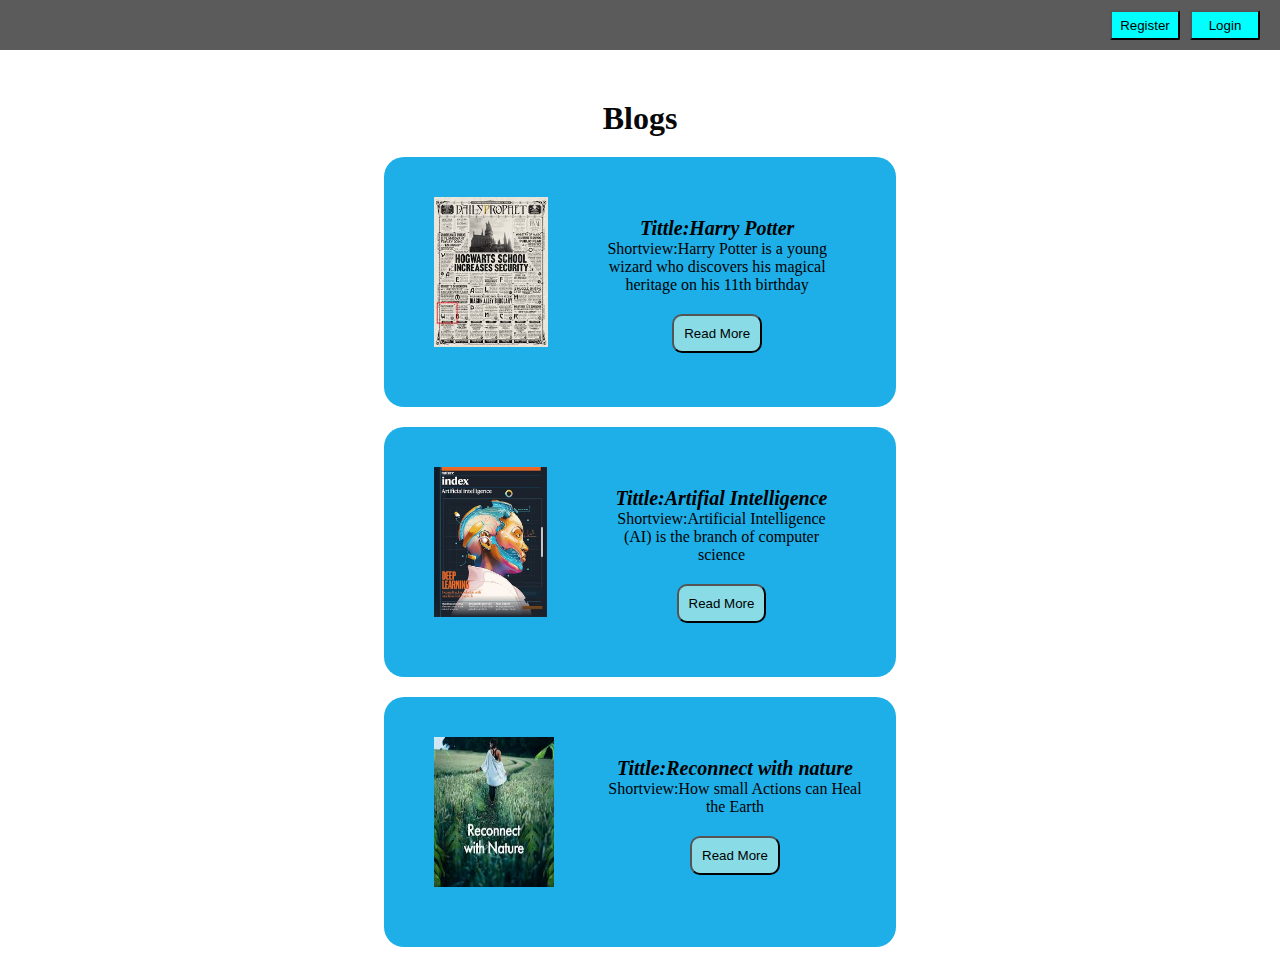
<file: index.html>
<!DOCTYPE html>
<html lang="en">
<head>
    <meta charset="UTF-8">
    <meta name="viewport" content="width=device-width, initial-scale=1.0">
    <title>Article</title>
    <link rel="stylesheet" href="styles.css">
</head>
<body>
    <header>
    <div class="design">
        <button class="btn">Register</button>
        <button class="btn" style="margin-right: 20px;">Login</button>
    </div>
    </header>
    <div class="abc">
        <h1 style="padding-top: 50px;">Blogs</h1>
    </div>
    <center>
        <div class="one">
        <img  class="img1" src="image1.jfif" alt="Article1">
        <p class="Content1"><b style="font-size: 20px;"><i>Tittle:Harry Potter</i></b><br>Shortview:Harry Potter is a young wizard who discovers his magical heritage on his 11th birthday<br><button id="btn1">Read More</button></p>
        
    </div>
    <div class="two">
        <img  class="img2" src="image2.jpg" alt="Article1">
        <p class="Content2"><b style="font-size: 20px;"><i>Tittle:Artifial Intelligence</i></b><br> Shortview:Artificial Intelligence (AI) is the branch of computer science<br><button id="btn2">Read More</button></p>
    </div>
    <div class="three">
        <img  class="img3" src="image3.jfif" alt="Article1">
        <p class="Content3"><b style="font-size: 20px;"><i>Tittle:Reconnect with nature</i></b><br> Shortview:How small Actions can Heal the Earth<br>
            <button id="btn3">Read More</button></p>
    </div>
    </center>
     <script>
                window.onload = function() {
            document.getElementById("btn1").addEventListener("click", function() {
                window.location.href ="harry.html";
            });

            document.getElementById("btn2").addEventListener("click", function() {
                window.location.href ="ai.html";
            });

            document.getElementById("btn3").addEventListener("click", function() {
                window.location.href ="nature.html";
            });
        };
            </script>

    
</body>

</html>
</file>
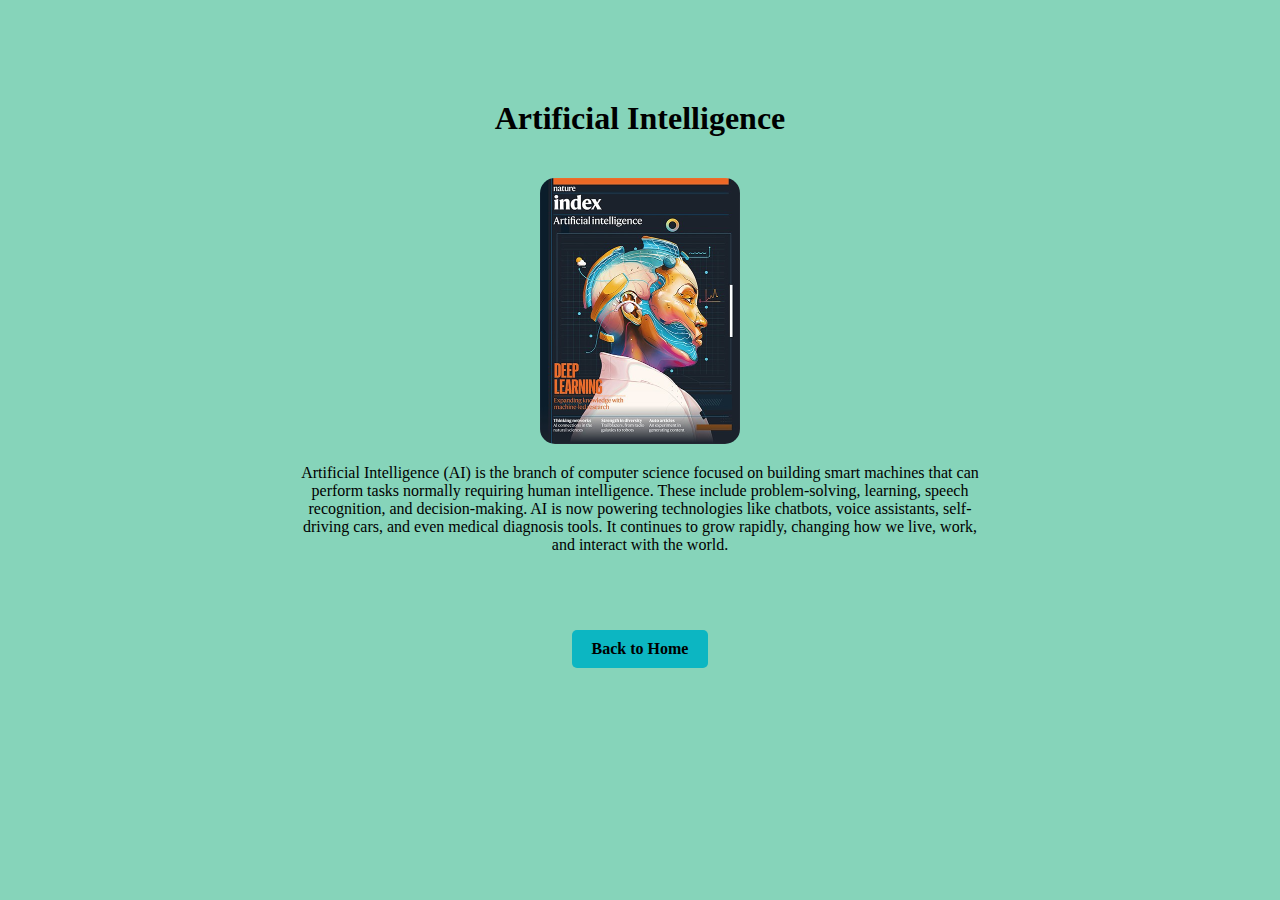
<file: ai.html>
<!DOCTYPE html>
<html lang="en">
<head>
    <meta charset="UTF-8">
    <meta name="viewport" content="width=device-width, initial-scale=1.0">
    <title>Artificial Intelligence</title>
    <style>
        *{
            background-color: rgb(134, 212, 186);
        }
        .back-home{
            text-decoration: none; 
            background-color: rgb(12, 182, 194);
            padding: 10px 20px;
            color: black;
            border: none;
            border-radius: 5px;
            display: inline-block;
            font-weight: bold;
            transition: background-color 0.3s;
        }
        .back-home:hover{
            background-color: burlywood;
            transform: scale(1.05);
            box-shadow:  0 0 20px black;
        }
        body
        {
            margin-top: 100px;
        }
        .image:hover{
            transform: scale(1.05);
            box-shadow:  0 0 20px black;
        }
    </style>
</head>
<body>
    <center>
        <h1 style="text-align: center; color: black; padding-bottom: 20px;">Artificial Intelligence</h1>
        <img src="image2.jpg" alt="Artificial Intelligence" class="image" style="border-radius: 15px; width: 200px;">
        <p style="width: 700px; height: 150px;">Artificial Intelligence (AI) is the branch of computer science focused on building smart machines that can perform tasks normally requiring human intelligence. These include problem-solving, learning, speech recognition, and decision-making. AI is now powering technologies like chatbots, voice assistants, self-driving cars, and even medical diagnosis tools. It continues to grow rapidly, changing how we live, work, and interact with the world.</p>
        <a href="index.html" class="back-home" style="text-decoration: none; color: black;">Back to Home</a>
    </center>
</body>
</html>
</file>
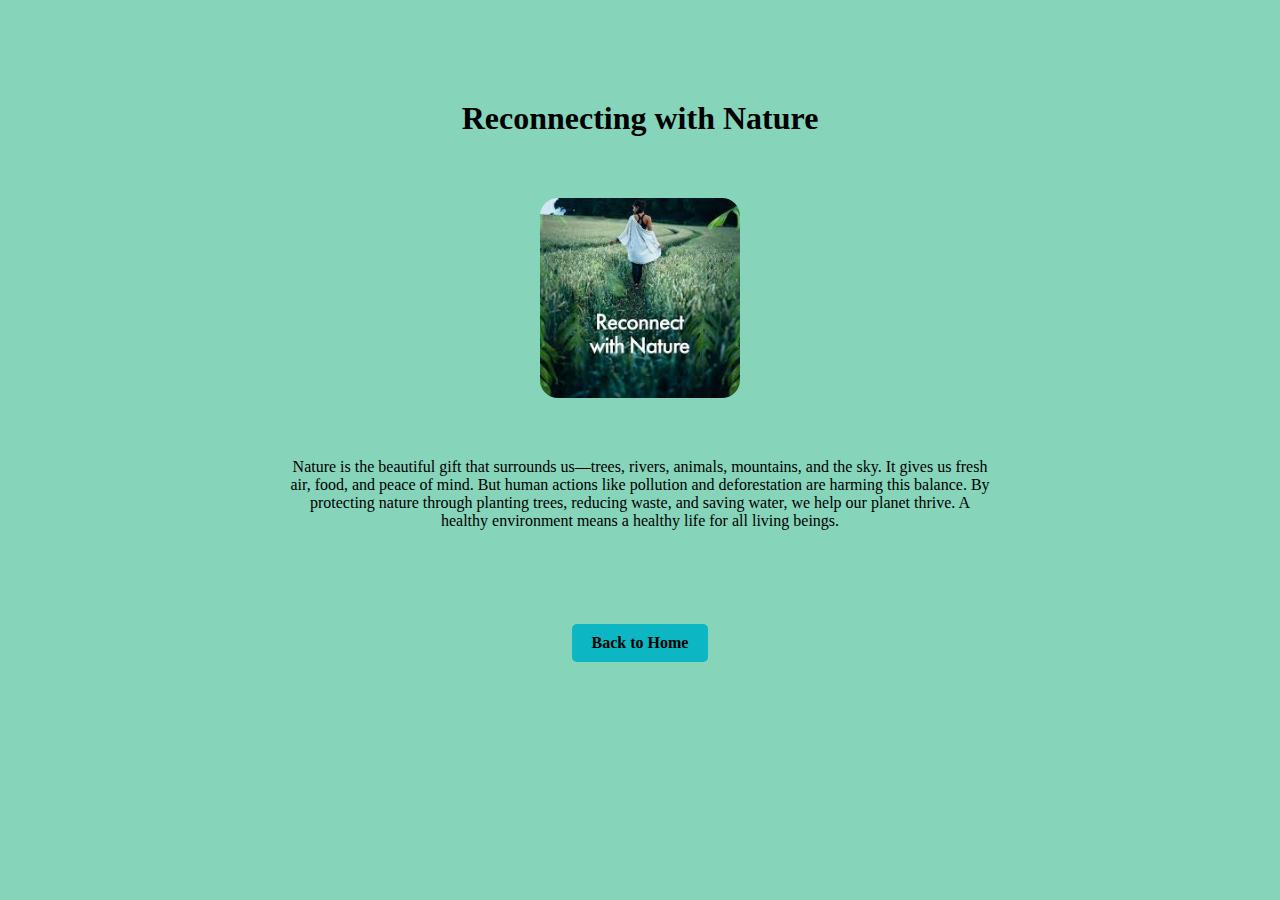
<file: nature.html>
<!DOCTYPE html>
<html lang="en">
<head>
    <meta charset="UTF-8">
    <meta name="viewport" content="width=device-width, initial-scale=1.0">
    <title>Reconnecting with Nature</title>
    <style>
        *{
            background-color: rgb(134, 212, 186);
        }
        .back-home{
            text-decoration: none;  /* Removes underline */
            background-color: rgb(12, 182, 194);
            padding:10px 20px;
            color: black;
            border: none;
            border-radius: 5px;
            display: inline-block;
            font-weight: bold;
            transition: background-color 0.3s;
        }
        .back-home:hover{
            background-color: burlywood;
            transform: scale(1.05);
            box-shadow:  0 0 20px black;
        }
        .image:hover{
            transform: scale(1.05);
            box-shadow:  0 0 20px black;
        }
        body{
            margin-top: 100px;
        }
    </style>
</head>
<body>
    <center>
        <h1 style="text-align: center; color: black; padding-bottom: 40px;">Reconnecting with Nature</h1>
        <img src="image3.jfif" alt="Nature" class="image" style="border-radius: 18px; width: 200px;">
        <p style="width: 700px; height: 150px; padding-top: 40px;">Nature is the beautiful gift that surrounds us—trees, rivers, animals, mountains, and the sky. It gives us fresh air, food, and peace of mind. But human actions like pollution and deforestation are harming this balance. By protecting nature through planting trees, reducing waste, and saving water, we help our planet thrive. A healthy environment means a healthy life for all living beings.</p>
        <a href="index.html" class="back-home">Back to Home</a>
    </center>
    
</body>
</html>
</file>
<file: styles.css>
.design{
   display: flex;
   justify-content: flex-end;
   background-color: rgb(92, 91, 91);
   width:100%;
   height: 50px;
   padding-top: 10px;
   padding-bottom: 10px;
   gap:10px;
   margin-right: 100px;
}
* {
  box-sizing: border-box;
  margin: 0;
  padding: 0;
}
.btn{
  background-color: aqua;
  border-radius: 2px;
  cursor: pointer; 
  width: 70px; 
  height: 30px; 
}
.btn:hover{
  transform: scale(1.05);
  box-shadow:  0 0 20px black;
}
.abc{
  color: rgb(8, 8, 8);
  display: inline-block;
  text-align: center;
  width: 100%;
  padding-bottom: 20px;
}
.one{
  width:40%;
  height:250px;
  background-color: rgb(30, 175, 233);
  display:flex;
  border-radius: 20px;
}
.two{
  width:40%;
  height:250px;
  background-color: rgb(30, 175, 233);
  margin:20px;
  display:flex;
  border-radius: 20px;
}
.three{
  width:40%;
  height:250px;
  background-color: rgb(30, 175, 233);
  margin:20px;
  display:flex;
  border-radius: 20px;
}
.img1{
  width:150px;
  height:150px;
  margin-top:40px;
  margin-left:50px;
}
.Content1{
  margin-top: 60px;
  margin-left: 50px;
   margin-right: 60px;
}
.Content2{
  margin:60px;
  
}
.Content3{
  margin-top: 60px;
  margin-left: 50px;
  margin-right: 30px;
}
.img2{
  width:120px;
  height:150px;
  margin-top:40px;
  margin-left:50px;
}

.img3{
  width:120px;
  height:150px;
  margin-top:40px;
  margin-left:50px;
}
#btn1{
  margin-top:20px;
  padding:10px;
  border-radius:10px;
  background-color: rgb(137, 219, 230);
}

#btn1:hover{
  transform: scale(1.05);
  box-shadow:  0 0 20px black;
}
#btn2{
  margin-top:20px;
  padding:10px;
  border-radius:10px;
  background-color: rgb(137, 219, 230);
}
#btn2:hover{
  transform: scale(1.05);
  box-shadow:  0 0 20px black;
}

#btn3{
  margin-top:20px;
  padding:10px;
  border-radius:10px;
  background-color: rgb(137, 219, 230);
}
#btn3:hover{
  transform: scale(1.05);
  box-shadow:  0 0 20px black;
}
</file>
